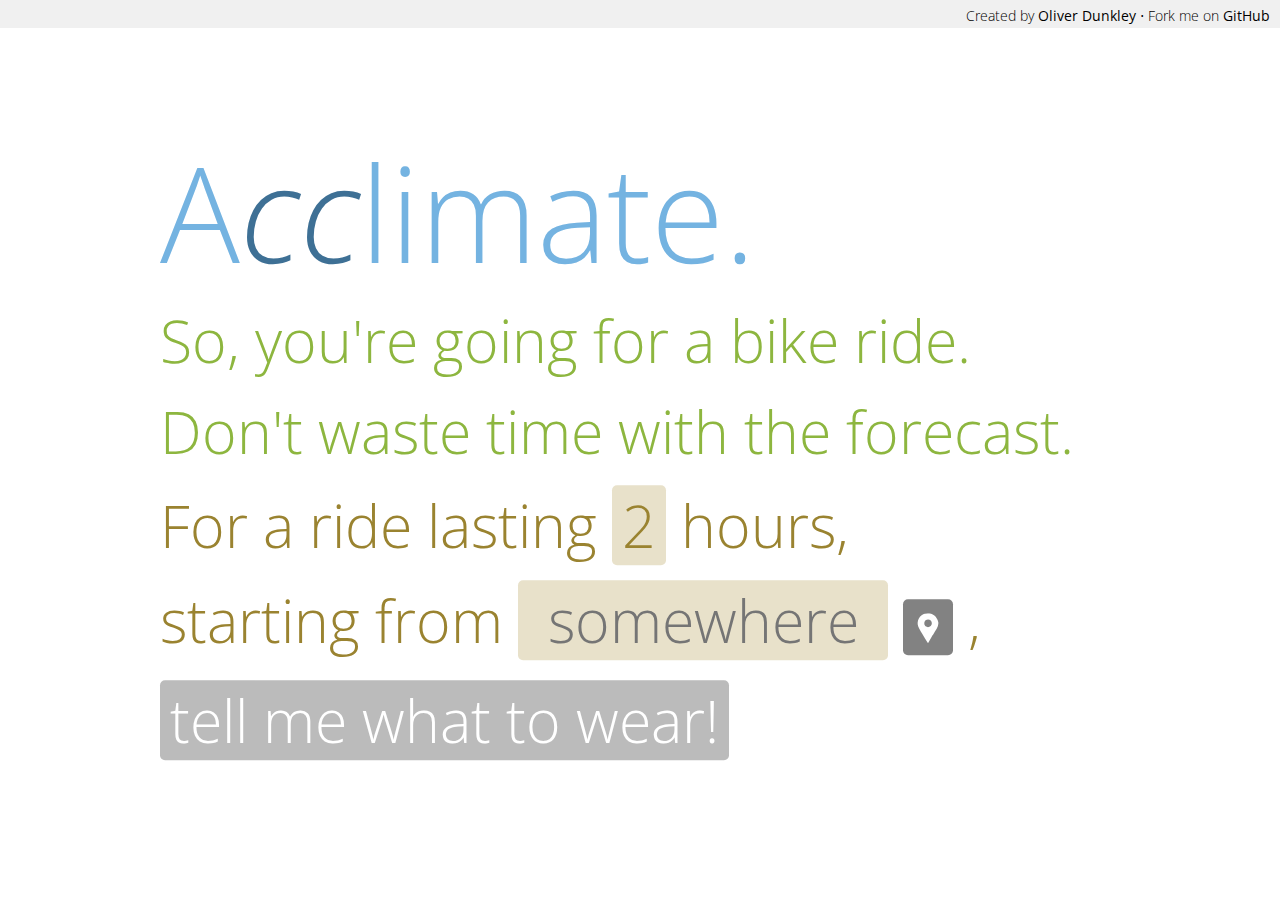
<file: public_html/index.html>
<!DOCTYPE html>
<meta charset="utf-8"/>
<head>
	<script src="https://ajax.googleapis.com/ajax/libs/jquery/2.1.4/jquery.min.js"></script>
	<script src="acclimate.js" defer></script>
	<title>Acclimate</title>
	<link rel="stylesheet" href="style.css" />
	<meta name="viewport" content="width=device-width, initial-scale=1.0">
	<meta name="description" content="So, you're going for a bike ride. Don't waste time with the forecast. Acclimate will tell you what to wear depending on ride location, duration and weather conditions.">
	<meta name="theme-color" content="#74b3e1">
	<link rel="apple-touch-icon" sizes="57x57" href="img/favicons/apple-icon-57x57.png">
	<link rel="apple-touch-icon" sizes="60x60" href="img/favicons/apple-icon-60x60.png">
	<link rel="apple-touch-icon" sizes="72x72" href="img/favicons/apple-icon-72x72.png">
	<link rel="apple-touch-icon" sizes="76x76" href="img/favicons/apple-icon-76x76.png">
	<link rel="apple-touch-icon" sizes="114x114" href="img/favicons/apple-icon-114x114.png">
	<link rel="apple-touch-icon" sizes="120x120" href="img/favicons/apple-icon-120x120.png">
	<link rel="apple-touch-icon" sizes="144x144" href="img/favicons/apple-icon-144x144.png">
	<link rel="apple-touch-icon" sizes="152x152" href="img/favicons/apple-icon-152x152.png">
	<link rel="apple-touch-icon" sizes="180x180" href="img/favicons/apple-icon-180x180.png">
	<link rel="icon" type="image/png" sizes="192x192"  href="img/favicons/android-icon-192x192.png">
	<link rel="icon" type="image/png" sizes="32x32" href="img/favicons/favicon-32x32.png">
	<link rel="icon" type="image/png" sizes="96x96" href="img/favicons/favicon-96x96.png">
	<link rel="icon" type="image/png" sizes="16x16" href="img/favicons/favicon-16x16.png">
	<link rel="manifest" href="img/favicons/manifest.json">
	<meta name="msapplication-TileColor" content="#74b3e1">
	<meta name="msapplication-TileImage" content="img/favicons/ms-icon-144x144.png">
</head>
<body>
	<div id="startAnchor"></div>
	<div id="colophon"><p>Created by <a href="https://dunkley.me">Oliver Dunkley</a> ⋅ Fork me on <a href="https://github.com/oliverjd/acclimate">GitHub</a></p></div>
	<div id="page">
		<div id="startWrapper">
			<div id="startContent">
				<h1><a href=".">A<span id="cc">cc</span>limate.</a></h1>
				<p id="green">So, you're going for a bike ride. </p>
				<p id="green">Don't waste time with the forecast. </p>
				<p id="brown">For a ride lasting
				<span class="styled-select">
					<select id="hourSelect" class="select-class">
						<option value="1">1</option>
						<option value="2" SELECTED>2</option>
						<option value="3">3</option>
						<option value="4">4</option>
						<option value="5">5</option>
						<option value="6">6</option>
						<option value="7">7</option>
						<option value="8">8</option>
						<option value="9">9</option>
					</select>
				</span><!--<a href="" id="rideHours">two</a>--> hours, </p>
				<p id="brown">starting from
				<span class="styled-select">
					<input type="text" id="locationInput" class="input-class" placeholder=" somewhere ">
					<button id="useGeolocation" type="button"><img id="loc" src="img/location-icon-white.svg" width=30 /><img id="tick" src="img/tick.svg" width=30 hidden /><img id="fail" src="img/cross.svg" width=30 hidden /></button>
				</span>
				,</p>
				<p id="grey">
					<!-- <a href="" id="startSwitch">tell me what to wear!</a> -->
					<button id="startSwitch" type="button" disabled="disabled">tell me what to wear!</button> <span id="loading">loading...</span>
				</p>
			</div>
		</div>
		<div id="resultsWrapper">
			<div id="resultsContent"></div>
		</div>
		<div id="endAnchor"></div>
	</div>
</body>
</html>
</file>
<file: public_html/style.css>
/* Google Fonts: */
@import url(https://fonts.googleapis.com/css?family=Open+Sans:300,300italic,400,400italic);

/* Reset: */
a,abbr,acronym,address,applet,big,blockquote,body,caption,cite,code,dd,del,dfn,div,dl,dt,em,fieldset,font,form,h1,h2,h3,h4,h5,h6,html,iframe,ins,kbd,label,legend,li,object,ol,p,pre,q,s,samp,small,span,strike,strong,sub,sup,table,tbody,td,tfoot,th,thead,tr,tt,ul,var{border:0;font-family:inherit;font-size:100%;font-style:inherit;font-weight:inherit;margin:0;outline:0;padding:0;vertical-align:baseline}html{font-size:62.5%;overflow-y:scroll;-webkit-text-size-adjust:100%;-ms-text-size-adjust:100%}body{background:#fff}article,aside,details,figcaption,figure,footer,header,hgroup,nav,section{display:block}ol,ul{list-style:none}table{border-collapse:separate;border-spacing:0}caption,td,th{font-weight:400;text-align:left}blockquote:after,blockquote:before,q:after,q:before{content:""}blockquote,q{quotes:"" ""}a:focus{outline:dotted thin}a:active,a:hover{outline:0}a img{border:0}

html, body {
	font-family: 'Open Sans', sans-serif;
	font-weight: 300;
}

body {
	padding: 0;
}

#page {
	width: 960px;
	margin: auto;
}

#startWrapper {
	height: 100vh;
}

#startContent {
	position: relative;
	top: 50%;
	transform: translateY(-50%);
}

h1, h1 a, h1 a:visited {
	font-size: 100pt;
	color: #74b3e1;
	text-decoration: none;
}

h1 a:hover, h1 a:active {
	opacity: 0.7;
}

h1 #cc {
	font-style: italic;
	color: #3e7095;
	font-weight: 300;
}

h2, h2 a {
	font-size: 24pt;
	color: #74b3e1;
	text-decoration: none;
	height: 8vh;
}

h2 a {
	color: #3e7095;
	font-weight: 400;
}

#startContent p {
	font-size: 44pt;
	padding-bottom: 15px;
	line-height: 130%;
	/* height: 10vh; */
}

#green {
	color: #8db63f;
}

#brown, #brown a {
	color: #9a8330;
	text-decoration: none;
}

#brown a {
	background: #e8e1ca;
	border-radius: 5px;
	display: inline-block;
	padding: 0 10px 0 10px;
	margin: 5px 0 5px 0;
}

#grey {
	color: #fff;
	text-decoration: none;
}

button {
	font-size: 1em;
	border-radius: 5px;
	display: inline-block;
	padding: 0 10px 0 10px;
	margin: 5px 0 5px 0;
	border: none;
	text-decoration: none;
	cursor: pointer;
	text-align: center;
	transition: background 250ms ease-in-out,
								transform 150ms ease;
	-webkit-appearance: none;
	-moz-appearance: none;
	font-family: 'Open Sans', sans-serif;
	font-weight: 300;
}

#grey button {
	color: #fff;
	background: #828282;
}

#useGeolocation {
	color: #fff;
	background: #828282;
	font-size: 0.7em;
}

#useGeolocation:disabled {
	background: #333;
	cursor: default;
}

#grey button:hover:enabled, #grey button:focus:enabled {
    background: #606060;
}

#grey button:focus {
	outline: 1px solid #fff;
	outline-offset: -4px;
}

#grey button:active:enabled {
	transform: scale(0.99);
}

#grey button:disabled {
	cursor: default;
	background: #bbb;
}

#grey #loading {
	font-size: 1em;
	color: #888;
	padding: 0 0 0 20px;
	display: none;
}

#resultsWrapper {
}

#resultsContent {
	font-size: 24pt;
}

#resultsContent p {
	padding-top: 40px;
}

#resultsContent ul {
	margin-top: 30px;
}

#resultsContent li {
	margin-left: 60px;
	padding-left: 20px;
	padding-top: 5px;
	list-style: disc;
}

#bold {
	font-weight: 400;
}

#resultsMain {
}

#reset {
	margin-top: 10px;
}

#reset a {
	text-decoration: none;
	color: black;
	background-color: rgba(0,0,0,0.1);
	padding: 5px 10px;
	border-radius: 5px;
}

/* Custom dropdown: */

.styled-select select {
	color: #9a8330;
	background: #e8e1ca;
	font-family: 'Open Sans', sans-serif;
	font-weight: 300;
	font-size: 1em;
	border: 0;
	display: inline-block;
	padding: 0 10px 0 10px;
	margin: 0;
	border-radius: 5px;
	-webkit-appearance: none;
	outline: 0;
}

.styled-select option {
}

.styled-select input {
	font-size: 1em;
	font-weight: 300;
	color: #9a8330;
	background: #e8e1ca;
	font-family: 'Open Sans', sans-serif;
	border: 0;
	border-radius: 5px;
	padding: 0 10px 0 10px;
	transition: width 0.25s;
	max-width:99.99%!important;
	min-width:350px!important;
	display: inline-block;
	text-align: center;
}

.hidden-width {
	position: absolute;
	left: -10000px;
}

#colophon {
	display: block;
	position: fixed;
	width: 100%;
	background: rgb(240,240,240);
	font-size: 1.4em;
	text-align: right;
	padding: 0.2em 0;
	z-index: 2;
}

#colophon p {
	padding-right: 10px;
	padding-top: 3px;
}

#colophon a {
	color: black;
	text-decoration: none;
	font-weight: 400;
}

.tooltip {
	position: relative;
	display: inline;
	border-bottom: 2px dotted #666;
	cursor: pointer;
}

.tooltip .tooltiptext {
	visibility: hidden;
	background-color: #666;
	color: #fff;
	text-align: center;
	padding: 5px 10px;
	border-radius: 5px;
	position: fixed;
	top: 90px;
	left: 50%;
	z-index: 1;
	font-size: 0.7em;
	width: 500px;
	transition: opacity 0.2s ease-in;
	opacity: 0;
	font-family: 'Open Sans', sans-serif;
	font-weight: 300;
}

.tooltip:hover .tooltiptext {
	visibility: visible;
	opacity: 1;
}


@media only screen and (max-width : 960px) {

#page {
	width: 90%;
}

/* #startWrapper {
	height: auto;
}*/

#startContent {
	position: static;
	top: 0;
	padding-top: 70px;
	transform: none;
}

/* #startContent {
	padding-top: 20em;
} */

#resultsWrapper {

}

#resultsContent {
	font-size: 18pt;
	font-weight: 400;
}

h1, h1 a {
	font-size: 50pt;
	padding-bottom: 0.1em;
	font-weight: 400;
}

h1 #cc {
	font-weight: 400;
}

#startContent p {
	font-size: 22pt;
	line-height: 1.5em;
	font-weight: 400;
}

.styled-select select {
	padding: 0.1em 0.2em;
	margin: 0.1em 0;
	font-weight: 400;
}

.styled-select input {
	max-width:70%!important;
	min-width:70%!important;
	padding: 0.1em 0.2em;
	margin: 0.1em 0;
	font-weight: 400;
}

#grey button {
	padding: 0.3em 0.2em;
	margin: 0.5em 0 0 0;
	font-weight: 400;
}

#colophon {
	font-size: 12pt;
	font-weight: 400;
}

.tooltip .tooltiptext {
	width: 100%;
	left: 0;
	top: 2.5em;
	position: absolute;
}

#green {
	display: inline;
}

#brown {
	display: inline;
}

#grey #loading {
	font-size: 1em;
	color: #888;
	padding: 1em 0 0 0;
	display: none;
	font-weight: 400;
}

#resultsContent li {
	margin-left: 30px;
	padding-left: 10px;
}

#bold {
	font-weight: bold;
}

#colophon {
	padding: 0.5em 0;
	position: absolute;
}

#colophon a {
	font-weight: bold;
}

}
</file>
